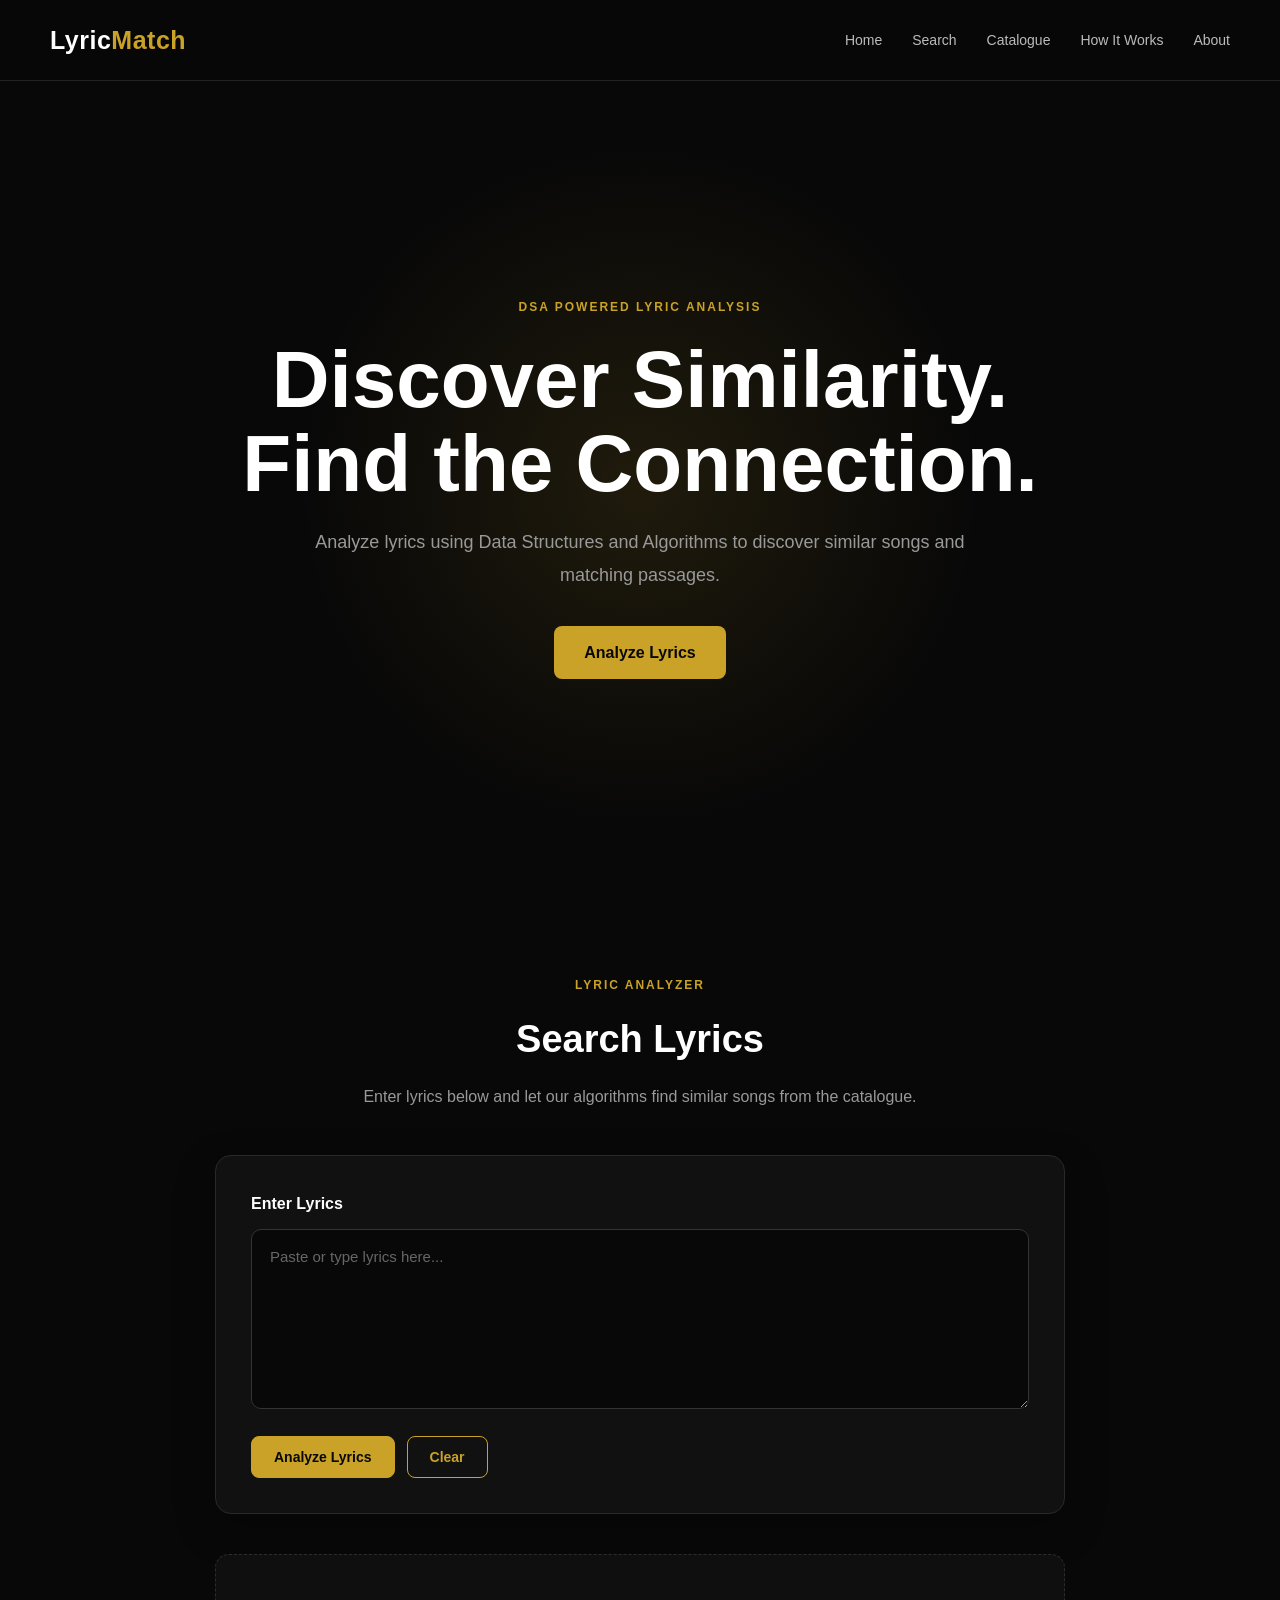
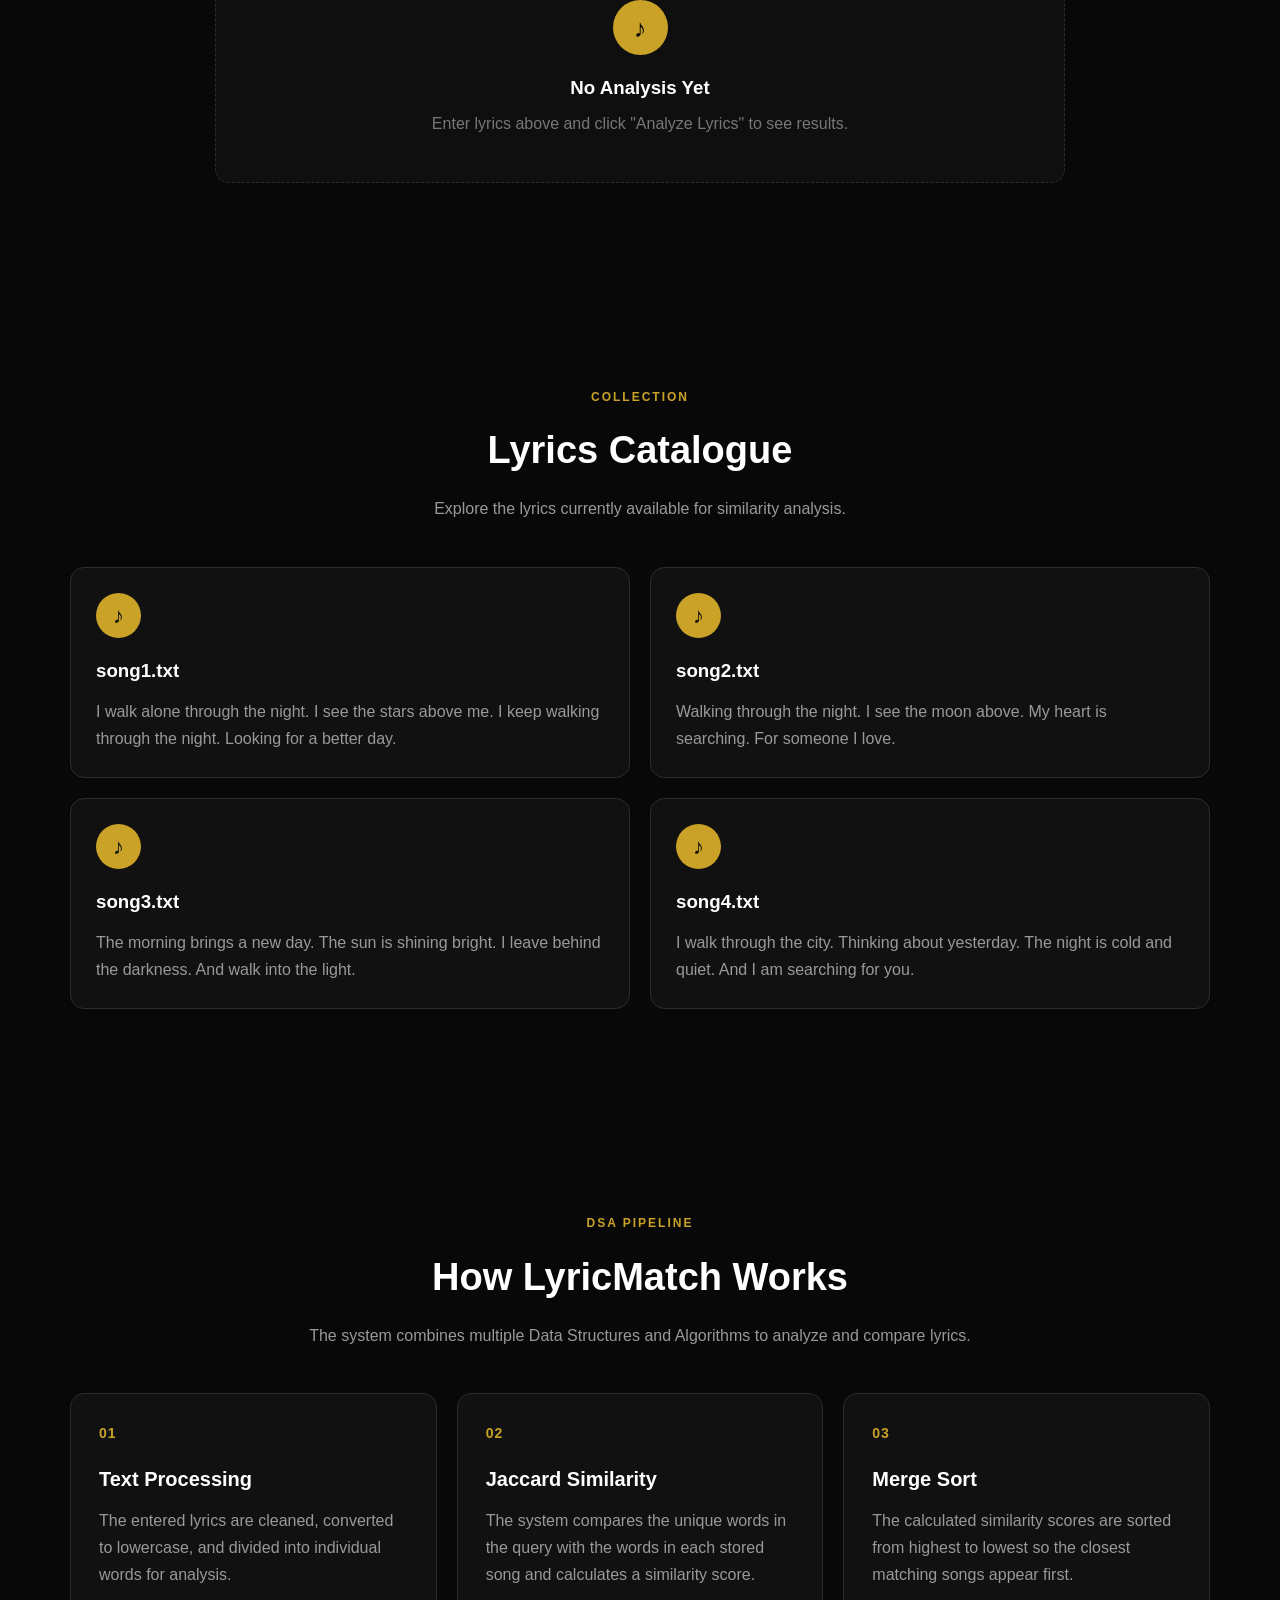
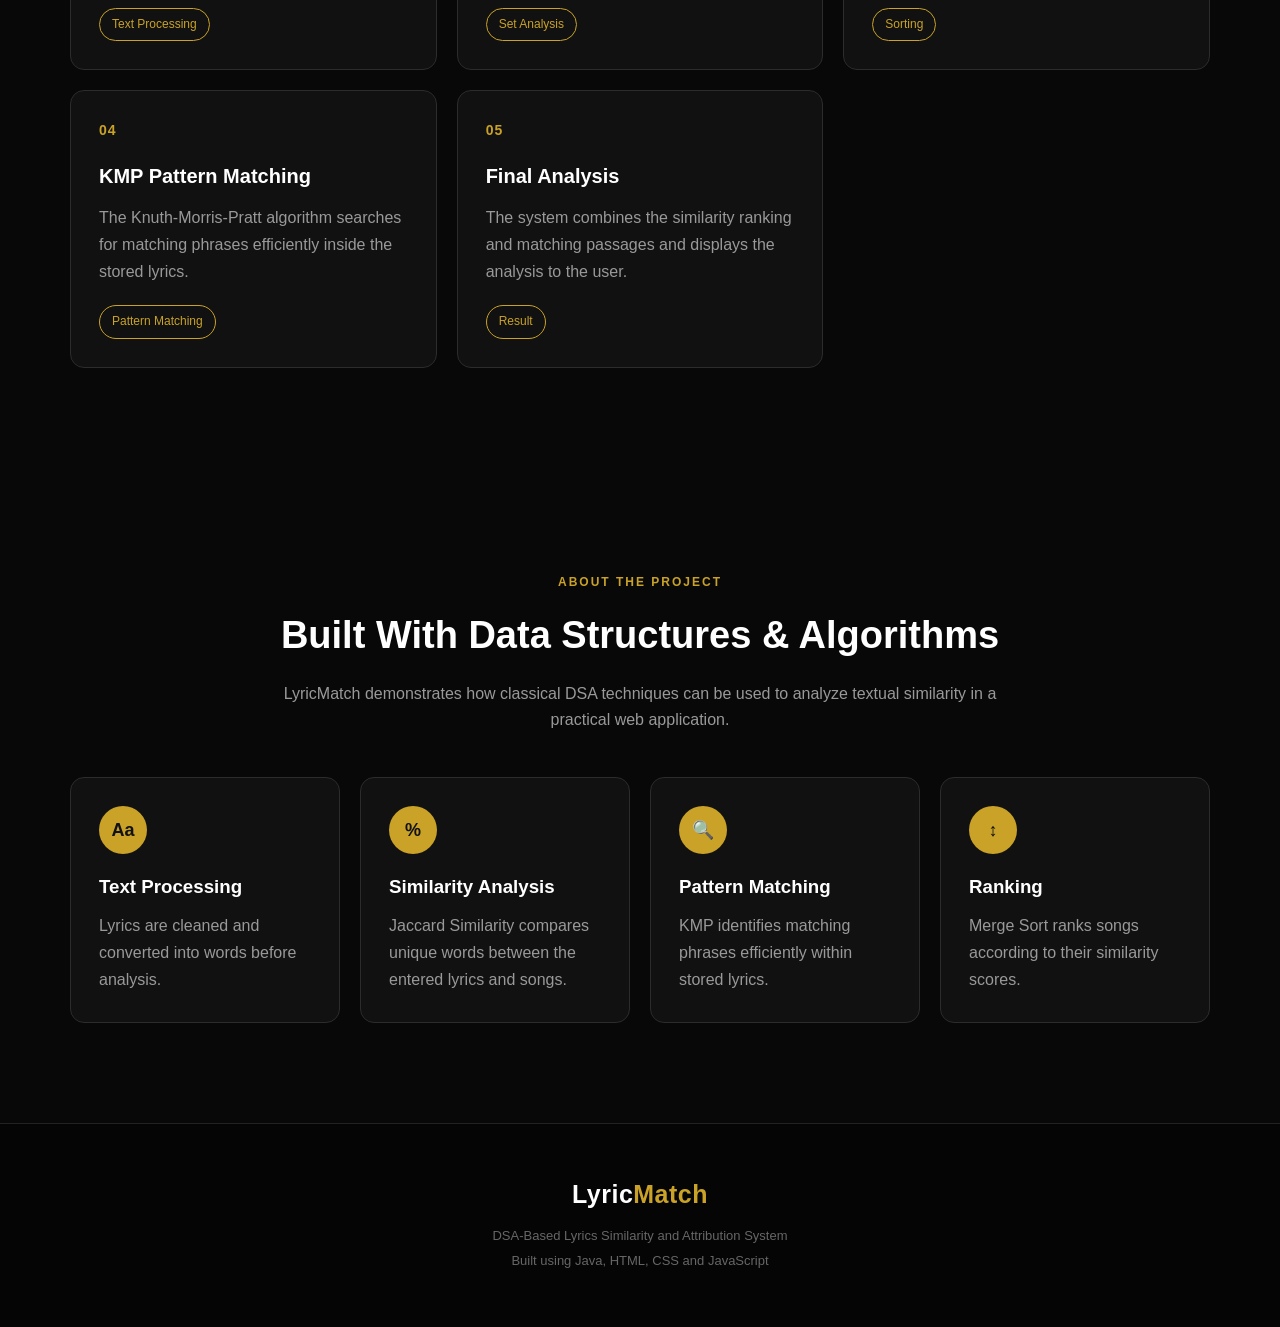
<file: index.html>
<!DOCTYPE html>
<html lang="en">

<head>
    <meta charset="UTF-8">

    <meta name="viewport"
          content="width=device-width, initial-scale=1.0">

    <title>LyricMatch | Lyrics Similarity Analyzer</title>

    <link rel="stylesheet" href="style.css">
</head>


<body>

    <!-- =====================================================
         HEADER
         ===================================================== -->

    <header class="header">

        <div class="logo">
            Lyric<span>Match</span>
        </div>


        <nav class="nav">

            <a href="#home">Home</a>

            <a href="#search">Search</a>

            <a href="#catalogue">Catalogue</a>

            <a href="#how-it-works">
                How It Works
            </a>

            <a href="#about">About</a>

        </nav>

    </header>



    <!-- =====================================================
         HOME / HERO SECTION
         ===================================================== -->

    <section id="home" class="hero">

        <div class="hero-content">

            <span class="section-tag">
                DSA POWERED LYRIC ANALYSIS
            </span>


            <h1>
                Discover Similarity.
                <br>
                Find the Connection.
            </h1>


            <p>
                Analyze lyrics using Data Structures and
                Algorithms to discover similar songs and
                matching passages.
            </p>


            <a href="#search"
               class="hero-button">
                Analyze Lyrics
            </a>

        </div>

    </section>



    <!-- =====================================================
         SEARCH SECTION
         ===================================================== -->

    <section id="search"
             class="section search-section">

        <div class="section-heading">

            <span class="section-tag">
                LYRIC ANALYZER
            </span>


            <h2>
                Search Lyrics
            </h2>


            <p>
                Enter lyrics below and let our algorithms
                find similar songs from the catalogue.
            </p>

        </div>



        <div class="search-card">

            <label for="lyricsInput">
                Enter Lyrics
            </label>


            <textarea
                id="lyricsInput"
                placeholder="Paste or type lyrics here..."
                rows="8"></textarea>


            <div class="button-group">

                <button
                    id="analyzeButton"
                    class="primary-button">

                    Analyze Lyrics

                </button>


                <button
                    id="clearButton"
                    class="secondary-button">

                    Clear

                </button>

            </div>

        </div>



        <!-- =================================================
             RESULTS
             ================================================= -->

        <div id="resultsContainer">

            <div class="empty-result">

                <div class="empty-icon">
                    ♪
                </div>


                <h3>
                    No Analysis Yet
                </h3>


                <p>
                    Enter lyrics above and click
                    "Analyze Lyrics" to see results.
                </p>

            </div>

        </div>

    </section>



    <!-- =====================================================
         LYRICS CATALOGUE
         ===================================================== -->

    <section id="catalogue"
             class="section">

        <div class="section-heading">

            <span class="section-tag">
                COLLECTION
            </span>


            <h2>
                Lyrics Catalogue
            </h2>


            <p>
                Explore the lyrics currently available
                for similarity analysis.
            </p>

        </div>



        <div class="catalogue-grid">


            <!-- SONG 1 -->

            <div class="song-card">

                <div class="song-icon">
                    ♪
                </div>


                <h3>
                    song1.txt
                </h3>


                <p>
                    I walk alone through the night.
                    I see the stars above me.
                    I keep walking through the night.
                    Looking for a better day.
                </p>

            </div>



            <!-- SONG 2 -->

            <div class="song-card">

                <div class="song-icon">
                    ♪
                </div>


                <h3>
                    song2.txt
                </h3>


                <p>
                    Walking through the night.
                    I see the moon above.
                    My heart is searching.
                    For someone I love.
                </p>

            </div>



            <!-- SONG 3 -->

            <div class="song-card">

                <div class="song-icon">
                    ♪
                </div>


                <h3>
                    song3.txt
                </h3>


                <p>
                    The morning brings a new day.
                    The sun is shining bright.
                    I leave behind the darkness.
                    And walk into the light.
                </p>

            </div>



            <!-- SONG 4 -->

            <div class="song-card">

                <div class="song-icon">
                    ♪
                </div>


                <h3>
                    song4.txt
                </h3>


                <p>
                    I walk through the city.
                    Thinking about yesterday.
                    The night is cold and quiet.
                    And I am searching for you.
                </p>

            </div>

        </div>

    </section>



    <!-- =====================================================
         HOW IT WORKS / DSA SECTION
         ===================================================== -->

    <section id="how-it-works"
             class="section">

        <div class="section-heading">

            <span class="section-tag">
                DSA PIPELINE
            </span>


            <h2>
                How LyricMatch Works
            </h2>


            <p>
                The system combines multiple Data Structures
                and Algorithms to analyze and compare lyrics.
            </p>

        </div>



        <div class="algorithm-grid">


            <!-- STEP 1 -->

            <div class="algorithm-card">

                <div class="algorithm-number">
                    01
                </div>


                <h3>
                    Text Processing
                </h3>


                <p>
                    The entered lyrics are cleaned, converted
                    to lowercase, and divided into individual
                    words for analysis.
                </p>


                <span class="algorithm-tag">
                    Text Processing
                </span>

            </div>



            <!-- STEP 2 -->

            <div class="algorithm-card">

                <div class="algorithm-number">
                    02
                </div>


                <h3>
                    Jaccard Similarity
                </h3>


                <p>
                    The system compares the unique words in
                    the query with the words in each stored
                    song and calculates a similarity score.
                </p>


                <span class="algorithm-tag">
                    Set Analysis
                </span>

            </div>



            <!-- STEP 3 -->

            <div class="algorithm-card">

                <div class="algorithm-number">
                    03
                </div>


                <h3>
                    Merge Sort
                </h3>


                <p>
                    The calculated similarity scores are sorted
                    from highest to lowest so the closest
                    matching songs appear first.
                </p>


                <span class="algorithm-tag">
                    Sorting
                </span>

            </div>



            <!-- STEP 4 -->

            <div class="algorithm-card">

                <div class="algorithm-number">
                    04
                </div>


                <h3>
                    KMP Pattern Matching
                </h3>


                <p>
                    The Knuth-Morris-Pratt algorithm searches
                    for matching phrases efficiently inside
                    the stored lyrics.
                </p>


                <span class="algorithm-tag">
                    Pattern Matching
                </span>

            </div>



            <!-- STEP 5 -->

            <div class="algorithm-card">

                <div class="algorithm-number">
                    05
                </div>


                <h3>
                    Final Analysis
                </h3>


                <p>
                    The system combines the similarity ranking
                    and matching passages and displays the
                    analysis to the user.
                </p>


                <span class="algorithm-tag">
                    Result
                </span>

            </div>

        </div>

    </section>



    <!-- =====================================================
         ABOUT SECTION
         ===================================================== -->

    <section id="about"
             class="section">

        <div class="section-heading">

            <span class="section-tag">
                ABOUT THE PROJECT
            </span>


            <h2>
                Built With Data Structures & Algorithms
            </h2>


            <p>
                LyricMatch demonstrates how classical DSA
                techniques can be used to analyze textual
                similarity in a practical web application.
            </p>

        </div>



        <div class="features-grid">


            <!-- FEATURE 1 -->

            <div class="feature-card">

                <div class="feature-icon">
                    Aa
                </div>


                <h3>
                    Text Processing
                </h3>


                <p>
                    Lyrics are cleaned and converted into
                    words before analysis.
                </p>

            </div>



            <!-- FEATURE 2 -->

            <div class="feature-card">

                <div class="feature-icon">
                    %
                </div>


                <h3>
                    Similarity Analysis
                </h3>


                <p>
                    Jaccard Similarity compares unique words
                    between the entered lyrics and songs.
                </p>

            </div>



            <!-- FEATURE 3 -->

            <div class="feature-card">

                <div class="feature-icon">
                    🔍
                </div>


                <h3>
                    Pattern Matching
                </h3>


                <p>
                    KMP identifies matching phrases efficiently
                    within stored lyrics.
                </p>

            </div>



            <!-- FEATURE 4 -->

            <div class="feature-card">

                <div class="feature-icon">
                    ↕
                </div>


                <h3>
                    Ranking
                </h3>


                <p>
                    Merge Sort ranks songs according to their
                    similarity scores.
                </p>

            </div>

        </div>

    </section>



    <!-- =====================================================
         FOOTER
         ===================================================== -->

    <footer class="footer">

        <div class="logo">
            Lyric<span>Match</span>
        </div>


        <p>
            DSA-Based Lyrics Similarity and Attribution System
        </p>


        <p>
            Built using Java, HTML, CSS and JavaScript
        </p>

    </footer>



    <!-- =====================================================
         JAVASCRIPT
         ===================================================== -->

    <script src="script.js"></script>

</body>

</html>
</file>
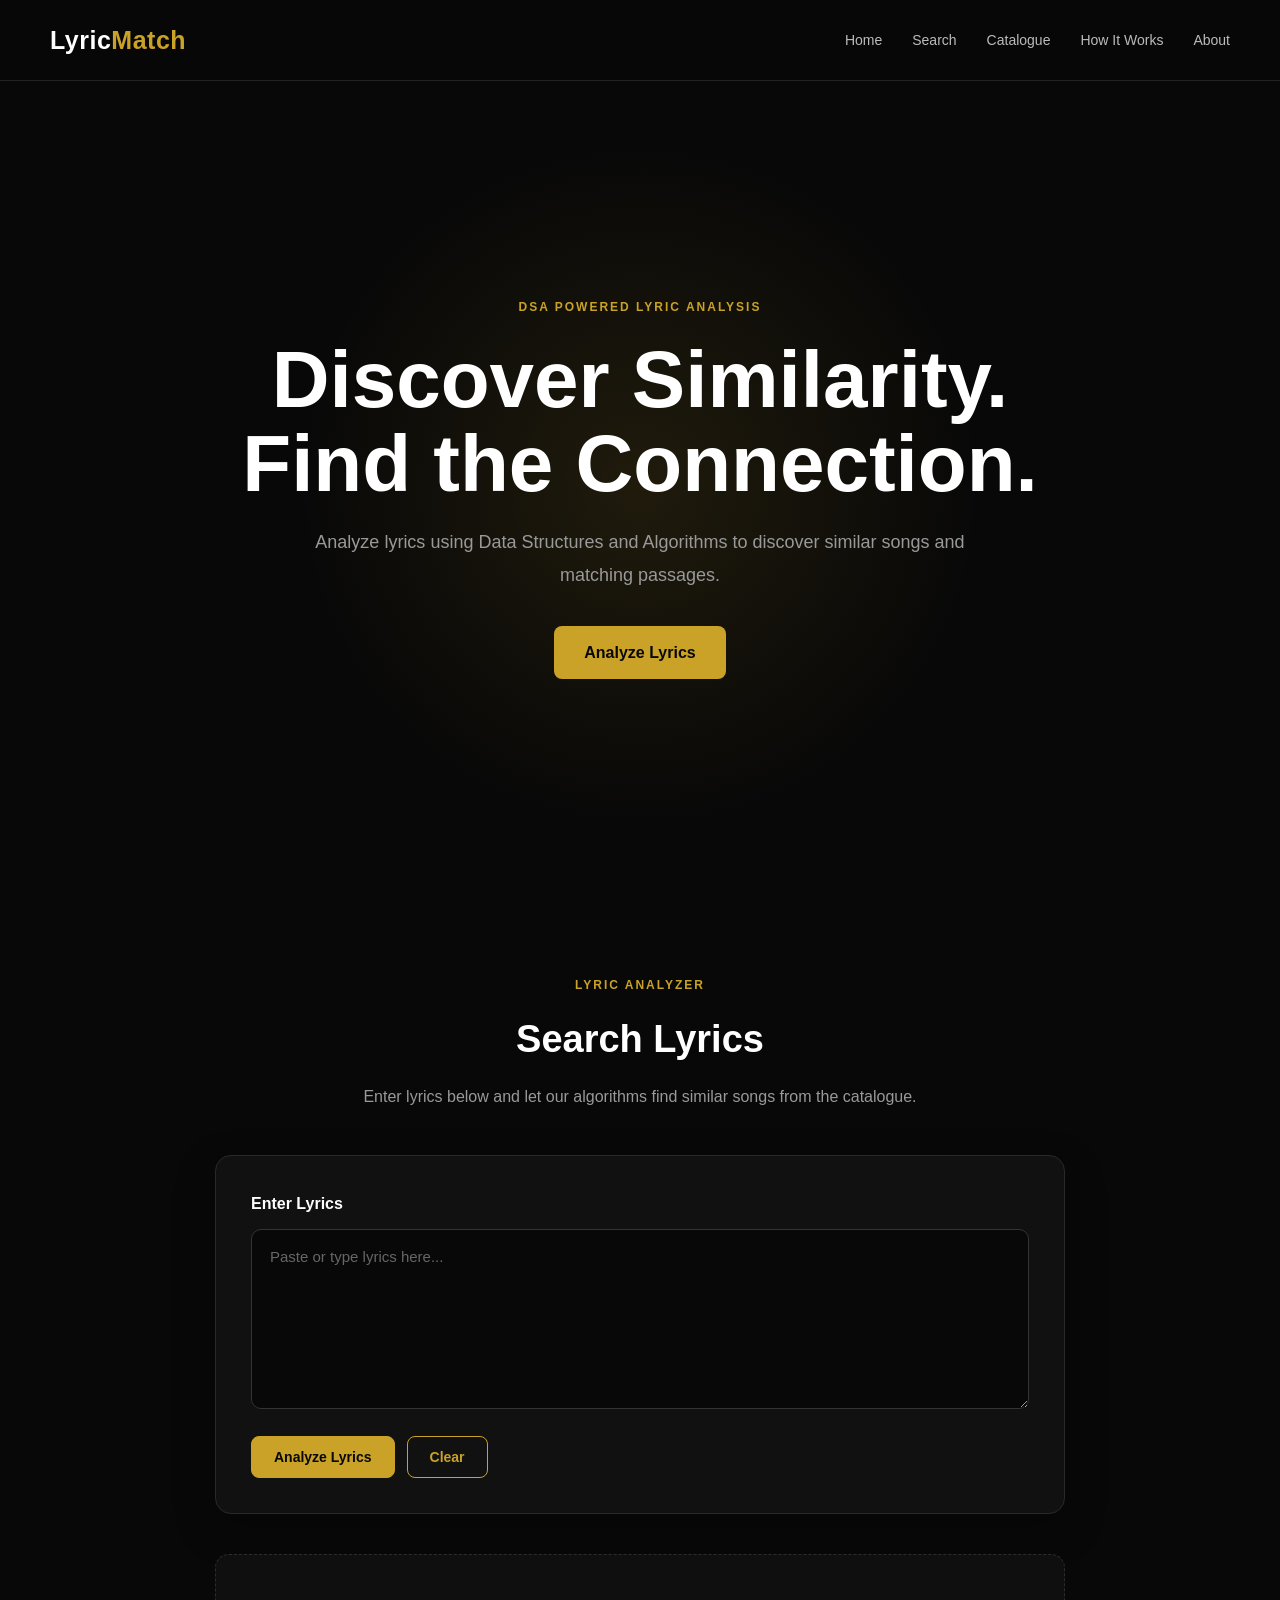
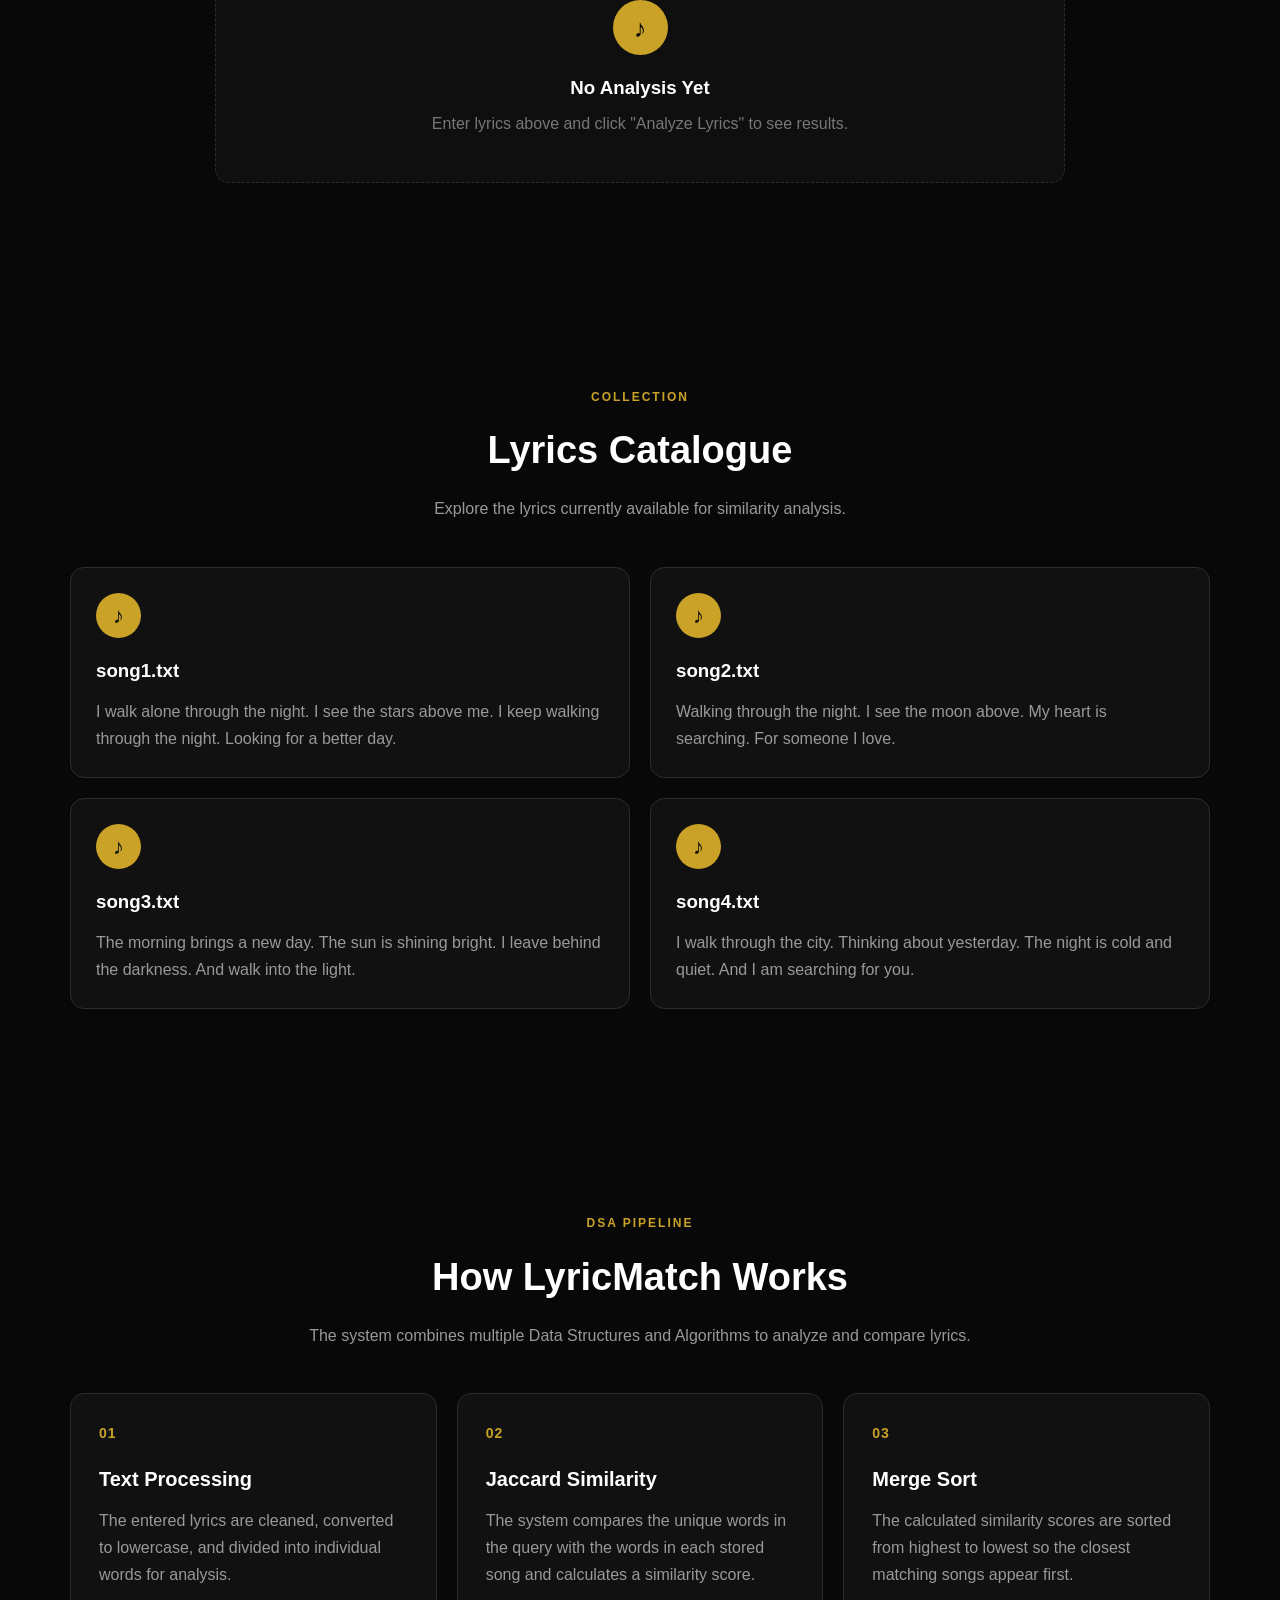
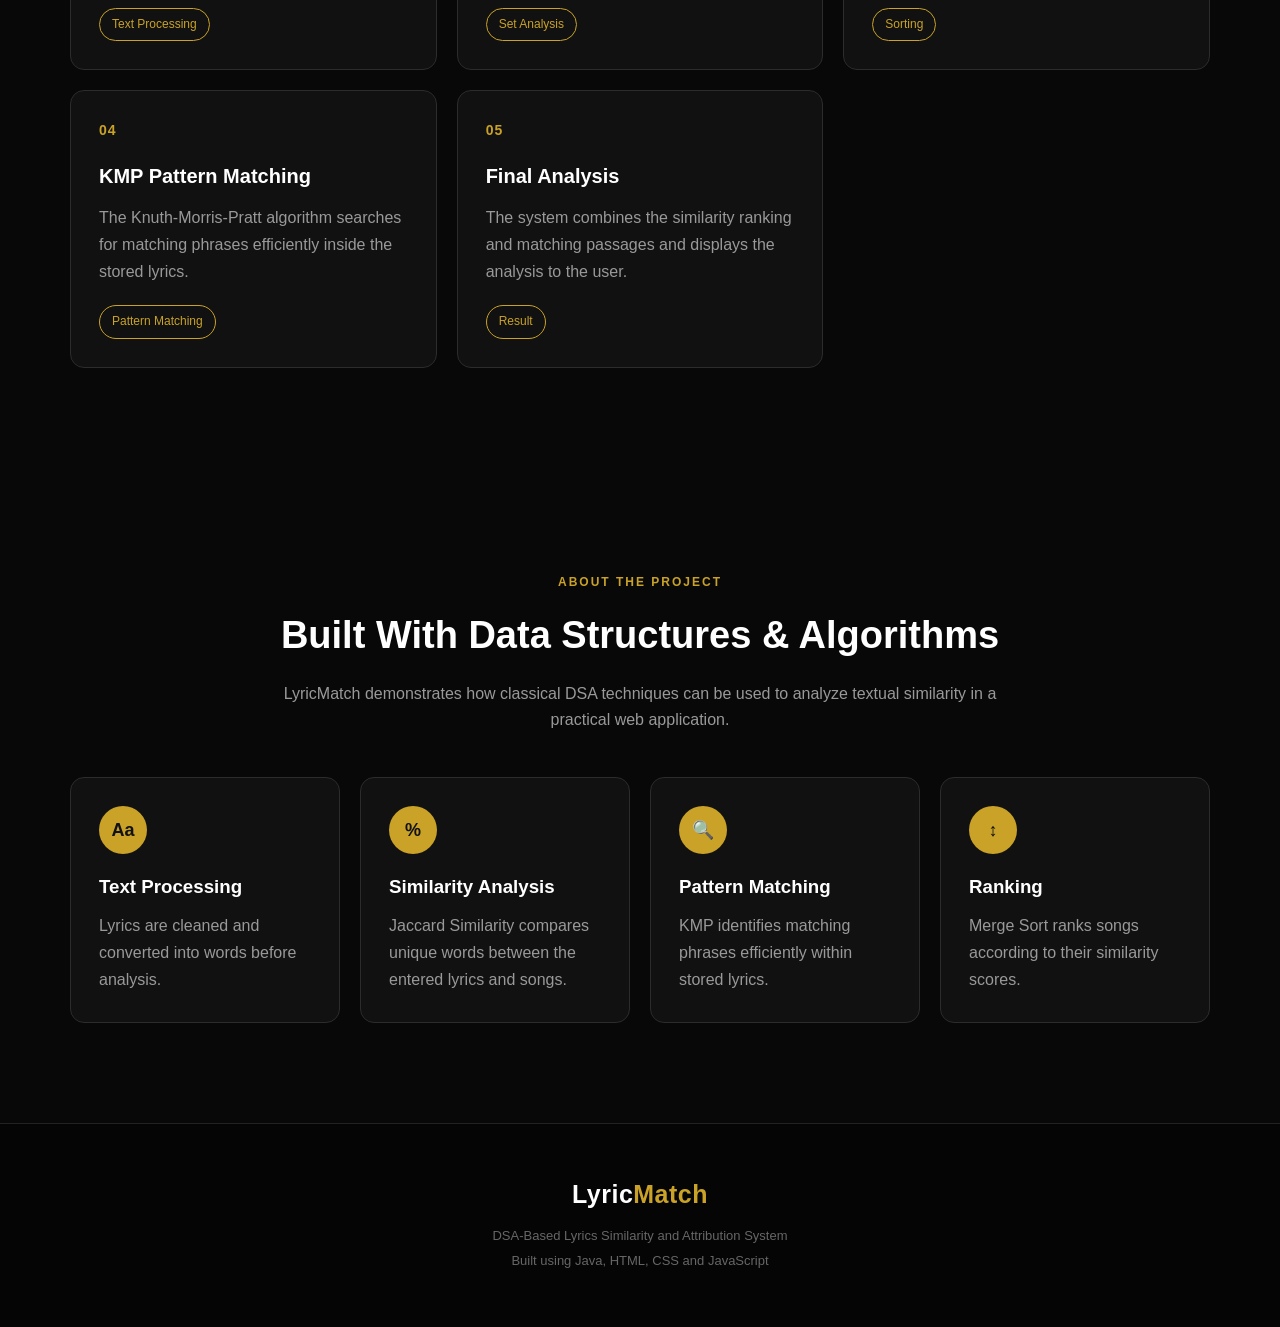
<file: web/index.html>
<!DOCTYPE html>
<html lang="en">

<head>
    <meta charset="UTF-8">

    <meta name="viewport"
          content="width=device-width, initial-scale=1.0">

    <title>LyricMatch | Lyrics Similarity Analyzer</title>

    <link rel="stylesheet" href="style.css">
</head>


<body>

    <!-- =====================================================
         HEADER
         ===================================================== -->

    <header class="header">

        <div class="logo">
            Lyric<span>Match</span>
        </div>


        <nav class="nav">

            <a href="#home">Home</a>

            <a href="#search">Search</a>

            <a href="#catalogue">Catalogue</a>

            <a href="#how-it-works">
                How It Works
            </a>

            <a href="#about">About</a>

        </nav>

    </header>



    <!-- =====================================================
         HOME / HERO SECTION
         ===================================================== -->

    <section id="home" class="hero">

        <div class="hero-content">

            <span class="section-tag">
                DSA POWERED LYRIC ANALYSIS
            </span>


            <h1>
                Discover Similarity.
                <br>
                Find the Connection.
            </h1>


            <p>
                Analyze lyrics using Data Structures and
                Algorithms to discover similar songs and
                matching passages.
            </p>


            <a href="#search"
               class="hero-button">
                Analyze Lyrics
            </a>

        </div>

    </section>



    <!-- =====================================================
         SEARCH SECTION
         ===================================================== -->

    <section id="search"
             class="section search-section">

        <div class="section-heading">

            <span class="section-tag">
                LYRIC ANALYZER
            </span>


            <h2>
                Search Lyrics
            </h2>


            <p>
                Enter lyrics below and let our algorithms
                find similar songs from the catalogue.
            </p>

        </div>



        <div class="search-card">

            <label for="lyricsInput">
                Enter Lyrics
            </label>


            <textarea
                id="lyricsInput"
                placeholder="Paste or type lyrics here..."
                rows="8"></textarea>


            <div class="button-group">

                <button
                    id="analyzeButton"
                    class="primary-button">

                    Analyze Lyrics

                </button>


                <button
                    id="clearButton"
                    class="secondary-button">

                    Clear

                </button>

            </div>

        </div>



        <!-- =================================================
             RESULTS
             ================================================= -->

        <div id="resultsContainer">

            <div class="empty-result">

                <div class="empty-icon">
                    ♪
                </div>


                <h3>
                    No Analysis Yet
                </h3>


                <p>
                    Enter lyrics above and click
                    "Analyze Lyrics" to see results.
                </p>

            </div>

        </div>

    </section>



    <!-- =====================================================
         LYRICS CATALOGUE
         ===================================================== -->

    <section id="catalogue"
             class="section">

        <div class="section-heading">

            <span class="section-tag">
                COLLECTION
            </span>


            <h2>
                Lyrics Catalogue
            </h2>


            <p>
                Explore the lyrics currently available
                for similarity analysis.
            </p>

        </div>



        <div class="catalogue-grid">


            <!-- SONG 1 -->

            <div class="song-card">

                <div class="song-icon">
                    ♪
                </div>


                <h3>
                    song1.txt
                </h3>


                <p>
                    I walk alone through the night.
                    I see the stars above me.
                    I keep walking through the night.
                    Looking for a better day.
                </p>

            </div>



            <!-- SONG 2 -->

            <div class="song-card">

                <div class="song-icon">
                    ♪
                </div>


                <h3>
                    song2.txt
                </h3>


                <p>
                    Walking through the night.
                    I see the moon above.
                    My heart is searching.
                    For someone I love.
                </p>

            </div>



            <!-- SONG 3 -->

            <div class="song-card">

                <div class="song-icon">
                    ♪
                </div>


                <h3>
                    song3.txt
                </h3>


                <p>
                    The morning brings a new day.
                    The sun is shining bright.
                    I leave behind the darkness.
                    And walk into the light.
                </p>

            </div>



            <!-- SONG 4 -->

            <div class="song-card">

                <div class="song-icon">
                    ♪
                </div>


                <h3>
                    song4.txt
                </h3>


                <p>
                    I walk through the city.
                    Thinking about yesterday.
                    The night is cold and quiet.
                    And I am searching for you.
                </p>

            </div>

        </div>

    </section>



    <!-- =====================================================
         HOW IT WORKS / DSA SECTION
         ===================================================== -->

    <section id="how-it-works"
             class="section">

        <div class="section-heading">

            <span class="section-tag">
                DSA PIPELINE
            </span>


            <h2>
                How LyricMatch Works
            </h2>


            <p>
                The system combines multiple Data Structures
                and Algorithms to analyze and compare lyrics.
            </p>

        </div>



        <div class="algorithm-grid">


            <!-- STEP 1 -->

            <div class="algorithm-card">

                <div class="algorithm-number">
                    01
                </div>


                <h3>
                    Text Processing
                </h3>


                <p>
                    The entered lyrics are cleaned, converted
                    to lowercase, and divided into individual
                    words for analysis.
                </p>


                <span class="algorithm-tag">
                    Text Processing
                </span>

            </div>



            <!-- STEP 2 -->

            <div class="algorithm-card">

                <div class="algorithm-number">
                    02
                </div>


                <h3>
                    Jaccard Similarity
                </h3>


                <p>
                    The system compares the unique words in
                    the query with the words in each stored
                    song and calculates a similarity score.
                </p>


                <span class="algorithm-tag">
                    Set Analysis
                </span>

            </div>



            <!-- STEP 3 -->

            <div class="algorithm-card">

                <div class="algorithm-number">
                    03
                </div>


                <h3>
                    Merge Sort
                </h3>


                <p>
                    The calculated similarity scores are sorted
                    from highest to lowest so the closest
                    matching songs appear first.
                </p>


                <span class="algorithm-tag">
                    Sorting
                </span>

            </div>



            <!-- STEP 4 -->

            <div class="algorithm-card">

                <div class="algorithm-number">
                    04
                </div>


                <h3>
                    KMP Pattern Matching
                </h3>


                <p>
                    The Knuth-Morris-Pratt algorithm searches
                    for matching phrases efficiently inside
                    the stored lyrics.
                </p>


                <span class="algorithm-tag">
                    Pattern Matching
                </span>

            </div>



            <!-- STEP 5 -->

            <div class="algorithm-card">

                <div class="algorithm-number">
                    05
                </div>


                <h3>
                    Final Analysis
                </h3>


                <p>
                    The system combines the similarity ranking
                    and matching passages and displays the
                    analysis to the user.
                </p>


                <span class="algorithm-tag">
                    Result
                </span>

            </div>

        </div>

    </section>



    <!-- =====================================================
         ABOUT SECTION
         ===================================================== -->

    <section id="about"
             class="section">

        <div class="section-heading">

            <span class="section-tag">
                ABOUT THE PROJECT
            </span>


            <h2>
                Built With Data Structures & Algorithms
            </h2>


            <p>
                LyricMatch demonstrates how classical DSA
                techniques can be used to analyze textual
                similarity in a practical web application.
            </p>

        </div>



        <div class="features-grid">


            <!-- FEATURE 1 -->

            <div class="feature-card">

                <div class="feature-icon">
                    Aa
                </div>


                <h3>
                    Text Processing
                </h3>


                <p>
                    Lyrics are cleaned and converted into
                    words before analysis.
                </p>

            </div>



            <!-- FEATURE 2 -->

            <div class="feature-card">

                <div class="feature-icon">
                    %
                </div>


                <h3>
                    Similarity Analysis
                </h3>


                <p>
                    Jaccard Similarity compares unique words
                    between the entered lyrics and songs.
                </p>

            </div>



            <!-- FEATURE 3 -->

            <div class="feature-card">

                <div class="feature-icon">
                    🔍
                </div>


                <h3>
                    Pattern Matching
                </h3>


                <p>
                    KMP identifies matching phrases efficiently
                    within stored lyrics.
                </p>

            </div>



            <!-- FEATURE 4 -->

            <div class="feature-card">

                <div class="feature-icon">
                    ↕
                </div>


                <h3>
                    Ranking
                </h3>


                <p>
                    Merge Sort ranks songs according to their
                    similarity scores.
                </p>

            </div>

        </div>

    </section>



    <!-- =====================================================
         FOOTER
         ===================================================== -->

    <footer class="footer">

        <div class="logo">
            Lyric<span>Match</span>
        </div>


        <p>
            DSA-Based Lyrics Similarity and Attribution System
        </p>


        <p>
            Built using Java, HTML, CSS and JavaScript
        </p>

    </footer>



    <!-- =====================================================
         JAVASCRIPT
         ===================================================== -->

    <script src="script.js"></script>

</body>

</html>
</file>
<file: style.css>
/* =====================================================
   GLOBAL RESET
   ===================================================== */

* {
    margin: 0;
    padding: 0;
    box-sizing: border-box;
}


html {
    scroll-behavior: smooth;
}


body {
    font-family: Arial, Helvetica, sans-serif;
    background: #080808;
    color: #ffffff;
    line-height: 1.6;
}


/* =====================================================
   GENERAL
   ===================================================== */

a {
    text-decoration: none;
}


.section {
    width: 100%;
    max-width: 1200px;
    margin: 0 auto;
    padding: 100px 30px;
}


.section-heading {
    text-align: center;
    max-width: 750px;
    margin: 0 auto;
}


.section-heading h2 {
    font-size: 38px;
    margin: 12px 0 15px;
    color: #ffffff;
}


.section-heading p {
    color: #999999;
    font-size: 16px;
}


.section-tag {
    display: inline-block;
    color: #c9a227;
    font-size: 12px;
    font-weight: bold;
    letter-spacing: 2px;
}


/* =====================================================
   HEADER
   ===================================================== */

.header {
    position: sticky;
    top: 0;
    z-index: 1000;

    width: 100%;

    display: flex;
    align-items: center;
    justify-content: space-between;

    padding: 20px 50px;

    background: rgba(8, 8, 8, 0.95);
    border-bottom: 1px solid #222222;

    backdrop-filter: blur(10px);
}


.logo {
    font-size: 25px;
    font-weight: bold;
    color: #ffffff;
    letter-spacing: 0.5px;
}


.logo span {
    color: #c9a227;
}


.nav {
    display: flex;
    align-items: center;
    gap: 30px;
}


.nav a {
    color: #bbbbbb;
    font-size: 14px;
    transition: 0.25s ease;
}


.nav a:hover {
    color: #c9a227;
}


/* =====================================================
   HERO SECTION
   ===================================================== */

.hero {
    min-height: 90vh;

    display: flex;
    align-items: center;
    justify-content: center;

    text-align: center;

    padding: 100px 30px;

    background:
        radial-gradient(
            circle at center,
            rgba(201, 162, 39, 0.12),
            transparent 45%
        ),
        #080808;
}


.hero-content {
    max-width: 850px;
}


.hero h1 {
    font-size: clamp(45px, 7vw, 80px);
    line-height: 1.05;
    margin: 20px 0;

    color: #ffffff;
}


.hero p {
    max-width: 650px;
    margin: 0 auto 35px;

    color: #999999;
    font-size: 18px;
    line-height: 1.8;
}


.hero-button {
    display: inline-block;

    padding: 14px 30px;

    background: #c9a227;
    color: #080808;

    border-radius: 8px;

    font-weight: bold;

    transition: 0.25s ease;
}


.hero-button:hover {
    transform: translateY(-3px);

    box-shadow:
        0 10px 30px rgba(201, 162, 39, 0.2);
}


/* =====================================================
   SEARCH SECTION
   ===================================================== */

.search-section {
    padding-top: 80px;
}


.search-card {
    max-width: 850px;
    margin: 45px auto 40px;

    padding: 35px;

    background: #111111;

    border: 1px solid #292929;
    border-radius: 16px;

    box-shadow:
        0 15px 40px rgba(0, 0, 0, 0.25);
}


.search-card label {
    display: block;

    margin-bottom: 12px;

    color: #ffffff;

    font-weight: bold;
}


.search-card textarea {
    width: 100%;

    min-height: 180px;

    padding: 18px;

    resize: vertical;

    background: #080808;

    color: #ffffff;

    border: 1px solid #333333;
    border-radius: 10px;

    outline: none;

    font-family: inherit;
    font-size: 15px;

    transition: 0.25s ease;
}


.search-card textarea::placeholder {
    color: #666666;
}


.search-card textarea:focus {
    border-color: #c9a227;

    box-shadow:
        0 0 0 3px rgba(201, 162, 39, 0.08);
}


/* =====================================================
   BUTTONS
   ===================================================== */

.button-group {
    display: flex;
    gap: 12px;

    margin-top: 20px;
}


.primary-button,
.secondary-button {
    padding: 12px 22px;

    border-radius: 8px;

    font-weight: bold;
    font-size: 14px;

    cursor: pointer;

    transition: 0.25s ease;
}


.primary-button {
    background: #c9a227;
    color: #080808;

    border: 1px solid #c9a227;
}


.primary-button:hover {
    background: #e0bb38;

    transform: translateY(-2px);
}


.secondary-button {
    background: transparent;
    color: #c9a227;

    border: 1px solid #c9a227;
}


.secondary-button:hover {
    background: #c9a227;
    color: #080808;
}


/* =====================================================
   EMPTY RESULT
   ===================================================== */

.empty-result {
    max-width: 850px;

    margin: 30px auto 0;

    padding: 45px 25px;

    text-align: center;

    background: #0f0f0f;

    border: 1px dashed #2c2c2c;
    border-radius: 14px;
}


.empty-icon {
    width: 55px;
    height: 55px;

    display: flex;
    align-items: center;
    justify-content: center;

    margin: 0 auto 18px;

    border-radius: 50%;

    background: #c9a227;
    color: #080808;

    font-size: 25px;
    font-weight: bold;
}


.empty-result h3 {
    margin-bottom: 8px;

    color: #ffffff;
}


.empty-result p {
    color: #777777;
}


/* =====================================================
   ANALYSIS RESULTS
   ===================================================== */

.analysis-result {
    max-width: 1000px;

    margin: 50px auto 0;
}


.analysis-result > h2 {
    margin-bottom: 30px;

    color: #ffffff;

    font-size: 30px;
}


.analysis-result > h3 {
    margin: 35px 0 18px;

    color: #ffffff;
}


/* =====================================================
   STATISTICS DASHBOARD
   ===================================================== */

.stats-grid {
    display: grid;

    grid-template-columns: repeat(4, 1fr);

    gap: 15px;

    margin-bottom: 25px;
}


.stat-card {
    padding: 22px;

    background: #111111;

    border: 1px solid #292929;
    border-radius: 12px;
}


.stat-label {
    display: block;

    margin-bottom: 8px;

    color: #777777;

    font-size: 11px;
    font-weight: bold;
    letter-spacing: 1px;
}


.stat-value {
    display: block;

    color: #c9a227;

    font-size: 20px;
    font-weight: bold;

    word-break: break-word;
}


/* =====================================================
   TOP RESULT
   ===================================================== */

.top-result {
    padding: 28px;

    background:
        linear-gradient(
            135deg,
            rgba(201, 162, 39, 0.12),
            rgba(201, 162, 39, 0.03)
        );

    border: 1px solid #3a3018;

    border-radius: 14px;
}


.top-result h3 {
    color: #c9a227;

    margin-bottom: 10px;
}


.top-song {
    margin-bottom: 8px;

    color: #ffffff;

    font-size: 25px;
    font-weight: bold;
}


/* =====================================================
   SONG SIMILARITY RESULTS
   ===================================================== */

.result-list {
    display: flex;

    flex-direction: column;

    gap: 12px;
}


.result-card {
    display: flex;

    align-items: center;
    justify-content: space-between;

    gap: 20px;

    padding: 20px;

    background: #111111;

    border: 1px solid #292929;
    border-radius: 12px;

    transition: 0.25s ease;
}


.result-card:hover {
    border-color: #c9a227;

    transform: translateY(-2px);
}


.result-info {
    flex: 1;
}


.song-title {
    display: flex;

    align-items: center;

    gap: 12px;

    margin-bottom: 12px;
}


.song-title strong {
    color: #ffffff;
}


.rank {
    color: #c9a227;

    font-weight: bold;
}


.score {
    min-width: 65px;

    text-align: right;

    color: #c9a227;

    font-weight: bold;
}


/* =====================================================
   SCORE BAR
   ===================================================== */

.score-bar {
    width: 100%;
    height: 7px;

    overflow: hidden;

    background: #252525;

    border-radius: 20px;
}


.score-fill {
    height: 100%;

    background: #c9a227;

    border-radius: 20px;

    transition: width 0.7s ease;
}


/* =====================================================
   MATCHING PASSAGES
   ===================================================== */

.passage-box {
    margin-bottom: 12px;

    padding: 20px;

    background: #111111;

    border-left: 3px solid #c9a227;

    border-radius: 8px;
}


.passage-box strong {
    color: #c9a227;
}


.passage-box p {
    margin-top: 8px;

    color: #bbbbbb;

    font-style: italic;
}


/* =====================================================
   ATTRIBUTION NOTICE
   ===================================================== */

.notice-box {
    margin-top: 30px;

    padding: 25px;

    background: #111111;

    border: 1px solid #292929;

    border-radius: 12px;
}


.notice-box h3 {
    margin-bottom: 8px;

    color: #c9a227;
}


.notice-box p {
    color: #999999;

    line-height: 1.7;
}


/* =====================================================
   LYRICS CATALOGUE
   ===================================================== */

.catalogue-grid {
    display: grid;

    grid-template-columns: repeat(2, 1fr);

    gap: 20px;

    margin-top: 45px;
}


.song-card {
    padding: 25px;

    background: #111111;

    border: 1px solid #2c2c2c;

    border-radius: 14px;

    transition: 0.25s ease;
}


.song-card:hover {
    border-color: #c9a227;

    transform: translateY(-5px);

    box-shadow:
        0 15px 35px rgba(0, 0, 0, 0.25);
}


.song-icon {
    width: 45px;
    height: 45px;

    display: flex;
    align-items: center;
    justify-content: center;

    margin-bottom: 18px;

    background: #c9a227;

    color: #111111;

    border-radius: 50%;

    font-size: 22px;
    font-weight: bold;
}


.song-card h3 {
    margin-bottom: 12px;

    color: #ffffff;
}


.song-card p {
    color: #999999;

    line-height: 1.7;
}


/* =====================================================
   HOW IT WORKS - ALGORITHM SECTION
   ===================================================== */

.algorithm-grid {
    display: grid;

    grid-template-columns: repeat(3, 1fr);

    gap: 20px;

    margin-top: 45px;
}


.algorithm-card {
    position: relative;

    padding: 28px;

    background: #111111;

    border: 1px solid #2c2c2c;

    border-radius: 14px;

    transition: 0.25s ease;
}


.algorithm-card:hover {
    border-color: #c9a227;

    transform: translateY(-5px);

    box-shadow:
        0 15px 35px rgba(0, 0, 0, 0.25);
}


.algorithm-number {
    margin-bottom: 18px;

    color: #c9a227;

    font-size: 14px;
    font-weight: bold;
    letter-spacing: 1px;
}


.algorithm-card h3 {
    margin-bottom: 12px;

    color: #ffffff;

    font-size: 20px;
}


.algorithm-card p {
    margin-bottom: 20px;

    color: #999999;

    line-height: 1.7;
}


.algorithm-tag {
    display: inline-block;

    padding: 6px 12px;

    color: #c9a227;

    border: 1px solid #c9a227;

    border-radius: 20px;

    font-size: 12px;
}


/* =====================================================
   ABOUT / FEATURES
   ===================================================== */

.features-grid {
    display: grid;

    grid-template-columns: repeat(4, 1fr);

    gap: 20px;

    margin-top: 45px;
}


.feature-card {
    padding: 28px;

    background: #111111;

    border: 1px solid #2c2c2c;

    border-radius: 14px;

    transition: 0.25s ease;
}


.feature-card:hover {
    border-color: #c9a227;

    transform: translateY(-5px);
}


.feature-icon {
    width: 48px;
    height: 48px;

    display: flex;
    align-items: center;
    justify-content: center;

    margin-bottom: 18px;

    background: #c9a227;

    color: #111111;

    border-radius: 50%;

    font-size: 18px;
    font-weight: bold;
}


.feature-card h3 {
    margin-bottom: 10px;

    color: #ffffff;
}


.feature-card p {
    color: #999999;

    line-height: 1.7;
}


/* =====================================================
   FOOTER
   ===================================================== */

.footer {
    padding: 50px 30px;

    text-align: center;

    background: #050505;

    border-top: 1px solid #222222;
}


.footer .logo {
    margin-bottom: 12px;
}


.footer p {
    margin: 5px 0;

    color: #666666;

    font-size: 13px;
}


/* =====================================================
   RESPONSIVE - TABLET
   ===================================================== */

@media (max-width: 1000px) {

    .header {
        padding: 18px 25px;
    }


    .nav {
        gap: 18px;
    }


    .stats-grid {
        grid-template-columns: repeat(2, 1fr);
    }


    .features-grid {
        grid-template-columns: repeat(2, 1fr);
    }


    .algorithm-grid {
        grid-template-columns: repeat(2, 1fr);
    }

}


/* =====================================================
   RESPONSIVE - MOBILE
   ===================================================== */

@media (max-width: 700px) {

    .header {
        flex-direction: column;

        gap: 15px;

        padding: 18px 20px;
    }


    .nav {
        flex-wrap: wrap;

        justify-content: center;

        gap: 12px 18px;
    }


    .hero {
        min-height: 80vh;

        padding: 80px 20px;
    }


    .hero h1 {
        font-size: 45px;
    }


    .hero p {
        font-size: 16px;
    }


    .section {
        padding: 70px 20px;
    }


    .section-heading h2 {
        font-size: 30px;
    }


    .search-card {
        padding: 22px;
    }


    .button-group {
        flex-direction: column;
    }


    .primary-button,
    .secondary-button {
        width: 100%;
    }


    .stats-grid {
        grid-template-columns: 1fr;
    }


    .catalogue-grid {
        grid-template-columns: 1fr;
    }


    .algorithm-grid {
        grid-template-columns: 1fr;
    }


    .features-grid {
        grid-template-columns: 1fr;
    }


    .result-card {
        align-items: flex-start;

        flex-direction: column;
    }


    .score {
        text-align: left;
    }

}


/* =====================================================
   SMALL MOBILE
   ===================================================== */

@media (max-width: 450px) {

    .logo {
        font-size: 22px;
    }


    .nav a {
        font-size: 12px;
    }


    .hero h1 {
        font-size: 38px;
    }


    .section-heading h2 {
        font-size: 27px;
    }


    .stat-value {
        font-size: 18px;
    }

}
</file>
<file: web/style.css>
/* =====================================================
   GLOBAL RESET
   ===================================================== */

* {
    margin: 0;
    padding: 0;
    box-sizing: border-box;
}


html {
    scroll-behavior: smooth;
}


body {
    font-family: Arial, Helvetica, sans-serif;
    background: #080808;
    color: #ffffff;
    line-height: 1.6;
}


/* =====================================================
   GENERAL
   ===================================================== */

a {
    text-decoration: none;
}


.section {
    width: 100%;
    max-width: 1200px;
    margin: 0 auto;
    padding: 100px 30px;
}


.section-heading {
    text-align: center;
    max-width: 750px;
    margin: 0 auto;
}


.section-heading h2 {
    font-size: 38px;
    margin: 12px 0 15px;
    color: #ffffff;
}


.section-heading p {
    color: #999999;
    font-size: 16px;
}


.section-tag {
    display: inline-block;
    color: #c9a227;
    font-size: 12px;
    font-weight: bold;
    letter-spacing: 2px;
}


/* =====================================================
   HEADER
   ===================================================== */

.header {
    position: sticky;
    top: 0;
    z-index: 1000;

    width: 100%;

    display: flex;
    align-items: center;
    justify-content: space-between;

    padding: 20px 50px;

    background: rgba(8, 8, 8, 0.95);
    border-bottom: 1px solid #222222;

    backdrop-filter: blur(10px);
}


.logo {
    font-size: 25px;
    font-weight: bold;
    color: #ffffff;
    letter-spacing: 0.5px;
}


.logo span {
    color: #c9a227;
}


.nav {
    display: flex;
    align-items: center;
    gap: 30px;
}


.nav a {
    color: #bbbbbb;
    font-size: 14px;
    transition: 0.25s ease;
}


.nav a:hover {
    color: #c9a227;
}


/* =====================================================
   HERO SECTION
   ===================================================== */

.hero {
    min-height: 90vh;

    display: flex;
    align-items: center;
    justify-content: center;

    text-align: center;

    padding: 100px 30px;

    background:
        radial-gradient(
            circle at center,
            rgba(201, 162, 39, 0.12),
            transparent 45%
        ),
        #080808;
}


.hero-content {
    max-width: 850px;
}


.hero h1 {
    font-size: clamp(45px, 7vw, 80px);
    line-height: 1.05;
    margin: 20px 0;

    color: #ffffff;
}


.hero p {
    max-width: 650px;
    margin: 0 auto 35px;

    color: #999999;
    font-size: 18px;
    line-height: 1.8;
}


.hero-button {
    display: inline-block;

    padding: 14px 30px;

    background: #c9a227;
    color: #080808;

    border-radius: 8px;

    font-weight: bold;

    transition: 0.25s ease;
}


.hero-button:hover {
    transform: translateY(-3px);

    box-shadow:
        0 10px 30px rgba(201, 162, 39, 0.2);
}


/* =====================================================
   SEARCH SECTION
   ===================================================== */

.search-section {
    padding-top: 80px;
}


.search-card {
    max-width: 850px;
    margin: 45px auto 40px;

    padding: 35px;

    background: #111111;

    border: 1px solid #292929;
    border-radius: 16px;

    box-shadow:
        0 15px 40px rgba(0, 0, 0, 0.25);
}


.search-card label {
    display: block;

    margin-bottom: 12px;

    color: #ffffff;

    font-weight: bold;
}


.search-card textarea {
    width: 100%;

    min-height: 180px;

    padding: 18px;

    resize: vertical;

    background: #080808;

    color: #ffffff;

    border: 1px solid #333333;
    border-radius: 10px;

    outline: none;

    font-family: inherit;
    font-size: 15px;

    transition: 0.25s ease;
}


.search-card textarea::placeholder {
    color: #666666;
}


.search-card textarea:focus {
    border-color: #c9a227;

    box-shadow:
        0 0 0 3px rgba(201, 162, 39, 0.08);
}


/* =====================================================
   BUTTONS
   ===================================================== */

.button-group {
    display: flex;
    gap: 12px;

    margin-top: 20px;
}


.primary-button,
.secondary-button {
    padding: 12px 22px;

    border-radius: 8px;

    font-weight: bold;
    font-size: 14px;

    cursor: pointer;

    transition: 0.25s ease;
}


.primary-button {
    background: #c9a227;
    color: #080808;

    border: 1px solid #c9a227;
}


.primary-button:hover {
    background: #e0bb38;

    transform: translateY(-2px);
}


.secondary-button {
    background: transparent;
    color: #c9a227;

    border: 1px solid #c9a227;
}


.secondary-button:hover {
    background: #c9a227;
    color: #080808;
}


/* =====================================================
   EMPTY RESULT
   ===================================================== */

.empty-result {
    max-width: 850px;

    margin: 30px auto 0;

    padding: 45px 25px;

    text-align: center;

    background: #0f0f0f;

    border: 1px dashed #2c2c2c;
    border-radius: 14px;
}


.empty-icon {
    width: 55px;
    height: 55px;

    display: flex;
    align-items: center;
    justify-content: center;

    margin: 0 auto 18px;

    border-radius: 50%;

    background: #c9a227;
    color: #080808;

    font-size: 25px;
    font-weight: bold;
}


.empty-result h3 {
    margin-bottom: 8px;

    color: #ffffff;
}


.empty-result p {
    color: #777777;
}


/* =====================================================
   ANALYSIS RESULTS
   ===================================================== */

.analysis-result {
    max-width: 1000px;

    margin: 50px auto 0;
}


.analysis-result > h2 {
    margin-bottom: 30px;

    color: #ffffff;

    font-size: 30px;
}


.analysis-result > h3 {
    margin: 35px 0 18px;

    color: #ffffff;
}


/* =====================================================
   STATISTICS DASHBOARD
   ===================================================== */

.stats-grid {
    display: grid;

    grid-template-columns: repeat(4, 1fr);

    gap: 15px;

    margin-bottom: 25px;
}


.stat-card {
    padding: 22px;

    background: #111111;

    border: 1px solid #292929;
    border-radius: 12px;
}


.stat-label {
    display: block;

    margin-bottom: 8px;

    color: #777777;

    font-size: 11px;
    font-weight: bold;
    letter-spacing: 1px;
}


.stat-value {
    display: block;

    color: #c9a227;

    font-size: 20px;
    font-weight: bold;

    word-break: break-word;
}


/* =====================================================
   TOP RESULT
   ===================================================== */

.top-result {
    padding: 28px;

    background:
        linear-gradient(
            135deg,
            rgba(201, 162, 39, 0.12),
            rgba(201, 162, 39, 0.03)
        );

    border: 1px solid #3a3018;

    border-radius: 14px;
}


.top-result h3 {
    color: #c9a227;

    margin-bottom: 10px;
}


.top-song {
    margin-bottom: 8px;

    color: #ffffff;

    font-size: 25px;
    font-weight: bold;
}


/* =====================================================
   SONG SIMILARITY RESULTS
   ===================================================== */

.result-list {
    display: flex;

    flex-direction: column;

    gap: 12px;
}


.result-card {
    display: flex;

    align-items: center;
    justify-content: space-between;

    gap: 20px;

    padding: 20px;

    background: #111111;

    border: 1px solid #292929;
    border-radius: 12px;

    transition: 0.25s ease;
}


.result-card:hover {
    border-color: #c9a227;

    transform: translateY(-2px);
}


.result-info {
    flex: 1;
}


.song-title {
    display: flex;

    align-items: center;

    gap: 12px;

    margin-bottom: 12px;
}


.song-title strong {
    color: #ffffff;
}


.rank {
    color: #c9a227;

    font-weight: bold;
}


.score {
    min-width: 65px;

    text-align: right;

    color: #c9a227;

    font-weight: bold;
}


/* =====================================================
   SCORE BAR
   ===================================================== */

.score-bar {
    width: 100%;
    height: 7px;

    overflow: hidden;

    background: #252525;

    border-radius: 20px;
}


.score-fill {
    height: 100%;

    background: #c9a227;

    border-radius: 20px;

    transition: width 0.7s ease;
}


/* =====================================================
   MATCHING PASSAGES
   ===================================================== */

.passage-box {
    margin-bottom: 12px;

    padding: 20px;

    background: #111111;

    border-left: 3px solid #c9a227;

    border-radius: 8px;
}


.passage-box strong {
    color: #c9a227;
}


.passage-box p {
    margin-top: 8px;

    color: #bbbbbb;

    font-style: italic;
}


/* =====================================================
   ATTRIBUTION NOTICE
   ===================================================== */

.notice-box {
    margin-top: 30px;

    padding: 25px;

    background: #111111;

    border: 1px solid #292929;

    border-radius: 12px;
}


.notice-box h3 {
    margin-bottom: 8px;

    color: #c9a227;
}


.notice-box p {
    color: #999999;

    line-height: 1.7;
}


/* =====================================================
   LYRICS CATALOGUE
   ===================================================== */

.catalogue-grid {
    display: grid;

    grid-template-columns: repeat(2, 1fr);

    gap: 20px;

    margin-top: 45px;
}


.song-card {
    padding: 25px;

    background: #111111;

    border: 1px solid #2c2c2c;

    border-radius: 14px;

    transition: 0.25s ease;
}


.song-card:hover {
    border-color: #c9a227;

    transform: translateY(-5px);

    box-shadow:
        0 15px 35px rgba(0, 0, 0, 0.25);
}


.song-icon {
    width: 45px;
    height: 45px;

    display: flex;
    align-items: center;
    justify-content: center;

    margin-bottom: 18px;

    background: #c9a227;

    color: #111111;

    border-radius: 50%;

    font-size: 22px;
    font-weight: bold;
}


.song-card h3 {
    margin-bottom: 12px;

    color: #ffffff;
}


.song-card p {
    color: #999999;

    line-height: 1.7;
}


/* =====================================================
   HOW IT WORKS - ALGORITHM SECTION
   ===================================================== */

.algorithm-grid {
    display: grid;

    grid-template-columns: repeat(3, 1fr);

    gap: 20px;

    margin-top: 45px;
}


.algorithm-card {
    position: relative;

    padding: 28px;

    background: #111111;

    border: 1px solid #2c2c2c;

    border-radius: 14px;

    transition: 0.25s ease;
}


.algorithm-card:hover {
    border-color: #c9a227;

    transform: translateY(-5px);

    box-shadow:
        0 15px 35px rgba(0, 0, 0, 0.25);
}


.algorithm-number {
    margin-bottom: 18px;

    color: #c9a227;

    font-size: 14px;
    font-weight: bold;
    letter-spacing: 1px;
}


.algorithm-card h3 {
    margin-bottom: 12px;

    color: #ffffff;

    font-size: 20px;
}


.algorithm-card p {
    margin-bottom: 20px;

    color: #999999;

    line-height: 1.7;
}


.algorithm-tag {
    display: inline-block;

    padding: 6px 12px;

    color: #c9a227;

    border: 1px solid #c9a227;

    border-radius: 20px;

    font-size: 12px;
}


/* =====================================================
   ABOUT / FEATURES
   ===================================================== */

.features-grid {
    display: grid;

    grid-template-columns: repeat(4, 1fr);

    gap: 20px;

    margin-top: 45px;
}


.feature-card {
    padding: 28px;

    background: #111111;

    border: 1px solid #2c2c2c;

    border-radius: 14px;

    transition: 0.25s ease;
}


.feature-card:hover {
    border-color: #c9a227;

    transform: translateY(-5px);
}


.feature-icon {
    width: 48px;
    height: 48px;

    display: flex;
    align-items: center;
    justify-content: center;

    margin-bottom: 18px;

    background: #c9a227;

    color: #111111;

    border-radius: 50%;

    font-size: 18px;
    font-weight: bold;
}


.feature-card h3 {
    margin-bottom: 10px;

    color: #ffffff;
}


.feature-card p {
    color: #999999;

    line-height: 1.7;
}


/* =====================================================
   FOOTER
   ===================================================== */

.footer {
    padding: 50px 30px;

    text-align: center;

    background: #050505;

    border-top: 1px solid #222222;
}


.footer .logo {
    margin-bottom: 12px;
}


.footer p {
    margin: 5px 0;

    color: #666666;

    font-size: 13px;
}


/* =====================================================
   RESPONSIVE - TABLET
   ===================================================== */

@media (max-width: 1000px) {

    .header {
        padding: 18px 25px;
    }


    .nav {
        gap: 18px;
    }


    .stats-grid {
        grid-template-columns: repeat(2, 1fr);
    }


    .features-grid {
        grid-template-columns: repeat(2, 1fr);
    }


    .algorithm-grid {
        grid-template-columns: repeat(2, 1fr);
    }

}


/* =====================================================
   RESPONSIVE - MOBILE
   ===================================================== */

@media (max-width: 700px) {

    .header {
        flex-direction: column;

        gap: 15px;

        padding: 18px 20px;
    }


    .nav {
        flex-wrap: wrap;

        justify-content: center;

        gap: 12px 18px;
    }


    .hero {
        min-height: 80vh;

        padding: 80px 20px;
    }


    .hero h1 {
        font-size: 45px;
    }


    .hero p {
        font-size: 16px;
    }


    .section {
        padding: 70px 20px;
    }


    .section-heading h2 {
        font-size: 30px;
    }


    .search-card {
        padding: 22px;
    }


    .button-group {
        flex-direction: column;
    }


    .primary-button,
    .secondary-button {
        width: 100%;
    }


    .stats-grid {
        grid-template-columns: 1fr;
    }


    .catalogue-grid {
        grid-template-columns: 1fr;
    }


    .algorithm-grid {
        grid-template-columns: 1fr;
    }


    .features-grid {
        grid-template-columns: 1fr;
    }


    .result-card {
        align-items: flex-start;

        flex-direction: column;
    }


    .score {
        text-align: left;
    }

}


/* =====================================================
   SMALL MOBILE
   ===================================================== */

@media (max-width: 450px) {

    .logo {
        font-size: 22px;
    }


    .nav a {
        font-size: 12px;
    }


    .hero h1 {
        font-size: 38px;
    }


    .section-heading h2 {
        font-size: 27px;
    }


    .stat-value {
        font-size: 18px;
    }

}
</file>
